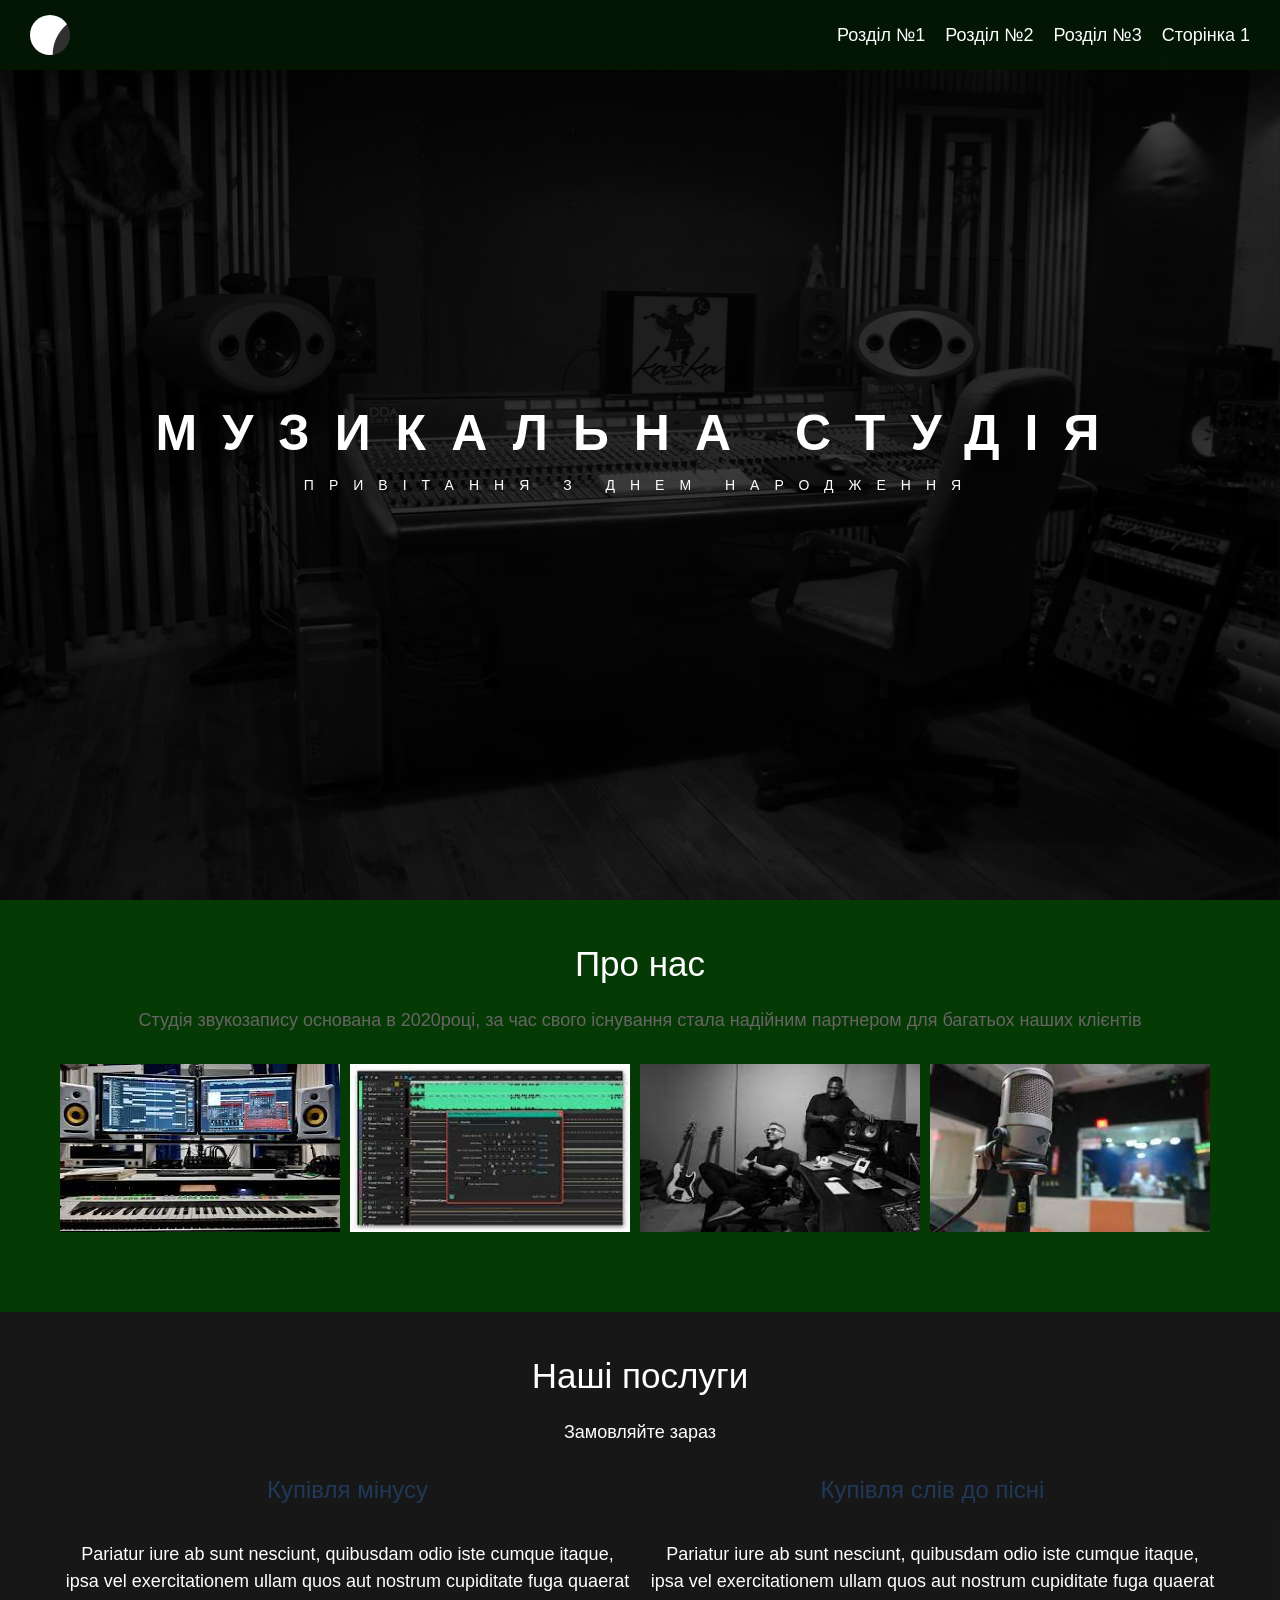
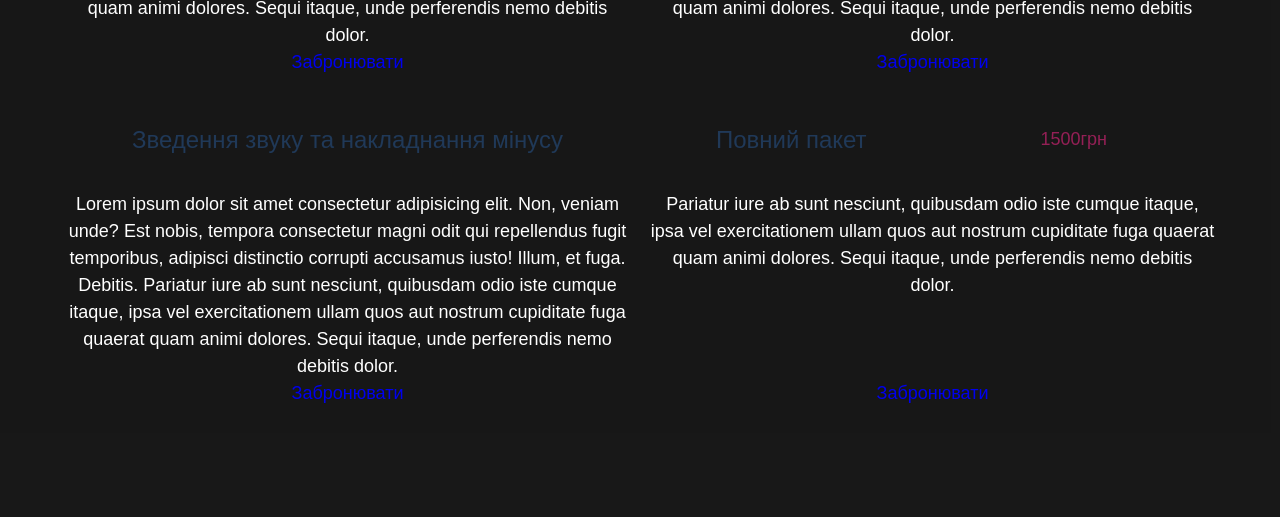
<file: index.html>
<!DOCTYPE html>
<html lang="en">
<head>
    <meta charset="UTF-8">
    <meta name="viewport" content="width=device-width, initial-scale=1">
    <title>Привітання аудіозаписом</title>
    <link rel="stylesheet" href="css/style.css">
    <link rel="shortcut icon" href="favicon.ico">
</head>
<body>
<div class="wrapper">
    <header class="header">
        <div class="header__container">
            <a href="" class="header__logo"></a>
            <div class="header__menu__menu">
                <div class="menu__icon">
                    <span></span>
                </div>
                <nav class="menu__body">
                    <ul class="menu__list">
                        <li><a data-goto=".wrapper" href="#" class="menu__link">Розділ №1</a></li>
                        <li><a data-goto=".content__ofus" href="#" class="menu__link">Розділ №2</a></li>
                        <li><a data-goto=".content__num" href="#" class="menu__link">Розділ №3</a></li>
                        <li>
                            <a href="" class="menu__link">Сторінка 1</a>
                            <span class="menu__arrow"></span>
                            <ul class="menu__sub-list">
                                <li>
                                    <a href="#" class="menu__sub-link">Розділ Сторінка 1</a>
                                </li>
                                <li>
                                    <a href="#" class="menu__sub-link">Розділ Сторінка 2</a>
                                </li>
                                <li>
                                    <a href="#" class="menu__sub-link">Розділ Сторінка 3</a>
                                </li>
                            </ul>
                        </li>
                    </ul>
                </nav>
            </div>
        </div>
    </header>
    <div class="full-screen">
        <div class="full-screen__body">
            <div class="full-screen__title">Музикальна студія</div>
            <div class="full-screen__text">Привітання з днем народження</div>
        </div>
        <img class="promo"  src="img/final-poster.jpg" alt="">
    </div>
    <div class="content">
        <div class="content__container">
            <div class="content__ofus">
                <div class="content__title">Про нас</div>
                <div class="content__text">Студія звукозапису основана в 2020році, за час свого існування стала надійним партнером для багатьох наших клієнтів</div>
                <div class="content__img">
                    <div class="imgs__one">
                        <img src="img/1.jfif" height="168px" width="280px"  alt="">
                    </div>
                    <div class="imgs__one">
                        <img src="img/2.jfif" height="168px"width="280px"  alt="">
                    </div>
                    <div class="imgs__one">
                        <img src="img/3.jfif" height="168px" width="280px"  alt="">
                    </div>
                    <div class="imgs__one">
                        <img src="img/4.jfif" height="168px"width="280px"  alt="">
                    </div>
                </div>
            </div>
        </div>
    </div>
    <div class="content two">
        <div class="content__container">
            <div class="content__ofus">
                <div class="content__title content__num">Наші послуги</div>
                <div class='container'>
                    <div class="columns__title title">Замовляйте зараз</div>
                        <div class="item__columns">
                            <div class="item__row">
                                <div class="item__body">
                                    <div class="item__title">Купівля мінусу</div>
                                    <div class="item__text">Pariatur iure ab sunt nesciunt, quibusdam odio iste cumque itaque, ipsa vel exercitationem ullam quos aut nostrum cupiditate fuga quaerat quam animi dolores. Sequi itaque, unde perferendis nemo debitis dolor.</div>
                                    <div class="linkbuy"> <a class="reservation" target="_blank" href="http://google.com">Забронювати</a></div>
                                    </div>
                            </div>
                            <div class="item__row">
                                <div class="item__body">
                                <div class="item__title">Купівля слів до пісні</div>
                                <div class="item__text">Pariatur iure ab sunt nesciunt, quibusdam odio iste cumque itaque, ipsa vel exercitationem ullam quos aut nostrum cupiditate fuga quaerat quam animi dolores. Sequi itaque, unde perferendis nemo debitis dolor.</div>
                                <div class='linkbuy'><a class="reservation" target="_blank" href="http://google.com">Забронювати</a></div>
                                </div>
                            </div>
                            <div class="item__row">
                                <div class="item__body">
                                <div class="item__title">Зведення звуку та накладнання мінусу</div>
                                <div class="item__text">Lorem ipsum dolor sit amet consectetur adipisicing elit. Non, veniam unde? Est nobis, tempora consectetur magni odit qui repellendus fugit temporibus, adipisci distinctio corrupti accusamus iusto! Illum, et fuga. Debitis. Pariatur iure ab sunt nesciunt, quibusdam odio iste cumque itaque, ipsa vel exercitationem ullam quos aut nostrum cupiditate fuga quaerat quam animi dolores. Sequi itaque, unde perferendis nemo debitis dolor.</div>
                                    <div class="linkbuy"><a class="reservation" target="_blank" href="http://google.com">Забронювати</a></div>
                                </div>
                            </div>
                            <div class="item__row">
                                <div class="item__body">
                                    <div class="item__2title">
                                    <div class="item__title__ofprice" >Повний пакет</div>
                                    <div class="item__title__price">1500грн</div>
                                    </div>
                                <div class="item__text">Pariatur iure ab sunt nesciunt, quibusdam odio iste cumque itaque, ipsa vel exercitationem ullam quos aut nostrum cupiditate fuga quaerat quam animi dolores. Sequi itaque, unde perferendis nemo debitis dolor.</div>
                                    <div class="nonetext"> consectetur, adipisicing elit. Enim doloribus deserunt, dolore, hic adipisci necessitatibus quam quas molestias ipsam ea error fugiat illo rem minus voluptatibus voluptate obcaecati explicabo sequi.</div>
                                <div class="linkbuy"><a class="reservation" class="non" target="_blank" href="http://google.com">Забронювати</a></div>
                                </div>
                            </div>
                        </div>
                    </div>
                </div>
            </div>
        </div>
    </div>
</div>
<script src="js/scriptone.js"></script>
</body>
</html>
</file>
<file: css/style.css>
*,
*::before,
*::after {
	padding: 0;
	margin: 0;
	border: 0;
	box-sizing: border-box;
}

a {
	text-decoration: none;
}

ul,
ol,
li {
	list-style: none;
}

img {
	vertical-align: top;
}
h1,
h2,
h3,
h4,
h5,
h6 {
	font-weight: inherit;
	font-size: inherit;
}

html,
body {
	height: 100%;
	line-height: 1;
	font-size: 14px;
	background-color: #333;
	color: #fff;
	font-family: Arial, "Helvetica Neue", Helvetica, sans-serif;
}

h1 {
	font-size: 30px;
	margin: 0px 0px 30px 0px;
}

.linkbuy{
	display: grid;
}

.wrapper {
    min-height: 100vh;
    display: flex;
    flex-direction: column;
}

.full-screen {
position: relative;
min-height: 100vh;
display: flex;
flex-direction: column;
}

.full-screen__body{
padding: 50px 15px;
background-color: rgba(0, 0, 0, 0.596);
position: relative;
z-index: 2;
display: flex;
flex: 1 1 auto;
justify-content: center;
align-items: center;
flex-direction: column;
text-transform: uppercase;
}

.full-screen__title{
	text-align: center;
	font-size: 50px;
	letter-spacing: 25px;
	font-weight: 700;
	margin: 0 0 20px 0;
}

@media (max-width: 550px) {
	.full-screen__title{
		font-size: 25px;
		letter-spacing: 12px;
		font-weight: 500;
		margin: 0 0 10px 0;
	}

	.full-screen__text  {
		letter-spacing: 7px;
	}	
}

@media (max-width: 767px) {
	.full-screen__title{
		text-align: center;
		font-size: 35px;
		letter-spacing: 17px;
		font-weight: 600;
		margin: 0 0 15px 0;
		}

	.full-screen__text  {
		text-align: center;
		letter-spacing: 12px;
	}
}


.full-screen__text  {
    letter-spacing: 15px;
}

.promo{
	position: fixed;
    top: 0;
    left: 0;
    width: 100%;
    height: 100%;
    object-fit: cover;
}

.content {
    position: relative;
	z-index: 5;
    background: rgba(5, 59, 5, 0.973);
}
.content__container {
	max-width: 1200px;
	margin: 0 auto;
	padding: 50px 15px;
	font-size: 18px;
	line-height: 150%;
}

.content__img{
	display: flex;
	flex: 0 1 auto;
	flex-wrap: wrap;
	justify-content: center;
}

.imgs__one{
	flex: 0 1 30%;
	margin: 0 10px 10px 0;
    align-items: center;
}

.content {
    position: relative;
	z-index: 5;
    background: rgba(5, 59, 5, 0.973);
}

.content__container {
		max-width: 1200px;
        margin: 0 auto;
        padding: 50px 15px;
        font-size: 18px;
        line-height: 150%;
}

.content__img{
	display: flex;
	flex: 0 1 auto;
	flex-wrap: wrap;
	justify-content: center;
}

.imgs__one{
	flex: 0 1 22%;
	margin: 0 10px 10px 0;
    align-items: center;
}

.content__ofus{
    margin: 0 0 20px 0;text-align: center;
	justify-self: center;
}

.content__title{margin: 0 0 30px 0;
	font-size: 35px;
	font-weight: 500;
}

.content__text{
	color: rgb(104, 100, 100);
	margin: 0 0 30px 0;
}

.two{
	background: rgba(22, 22, 22, 0.925);
}

.container{
	max-width: 1180px;
	margin: 0px auto;
}

.columns {
	background-color: #f5f5f5;
	padding: 50px 0 20px 0;
}

.title{
	margin: 10px 0 20px 0;
}

.item__columns{
	display: grid;
	grid-template-columns: 50% 50%;
	grid-auto-rows: auto;

	
}

.item__row{
	justify-content: space-between;
    display: grid;
	padding: 10px;
	margin-bottom: 30px;
}

.item__body {
	justify-content: space-between;
    display: grid;
}

.item__title {
	padding: 0 0 10px;
	color: #203958;
    font-size: 24px;
}

@media (min-width: 550px) {
	.item__title { 
		min-height: 65px;
	}

	.item__2title {
		min-height: 65px;
	}
}

.item__2title{
	display: grid;
    justify-content: space-between;
    grid-template-columns: 1fr 1fr;
}

.item__title__ofprice{
	padding: 0 0 10px;
	color: #203958;
    font-size: 24px;
}

.item__title__price{
	color: rgb(148, 32, 86);
}

a:hover{
	box-shadow: -1px 0px 11px 11px rgb(255 255 255);
    background-color: rgb(255 255 255);
    color: red;
}

.reservation:hover{
	min-width: 120px;
}

.nonetext{
opacity: 0;
}

.content__title1{
	text-align: center;
	font-size: 35px;
    font-weight: 500;
	margin: 50px 0 0 0;
}

.columns__title1{
	text-align: center;
	margin: 30px 0 0 0;
}

@media (max-width: 550px) {
	.item__columns{
		display: block;
	}
}

.header{
	position: fixed;
	top: 0;
	left: 0;
	width: 100%;
	z-index: 10;
	background: rgb(4 23 4 / 97%);
}

.header__container{
	margin: 0 auto;
	display: flex;
	padding: 0 30px;
	align-items: center;
	justify-content: space-between;
	min-height: 70px;
}

.header__logo{
	border-radius: 50%;
	background: #fff;
	position: relative;
	z-index: 5;
	width: 40px;
	height: 40px;
	background-image: url('/favicon.ico');
}

.menu__icon{
	display: none;
}

.menu__list > li {
position: relative;
margin: 0 0 0 20px;
}

.menu__link{
	color: #fff;
	font-size: 18px;
}

.menu__sub-list{
	position: absolute;
	top: 100%;
	right: 0;
	background-color: black;
	padding: 15px;
	min-width: 200px;
}

.menu__sub-list li{
margin: 0 0 10px 0;
}

.menu__sub-list:last-child{
margin: 0;
}

.menu__sub-link:hover{
	text-decoration: underline;
}

@media (min-width: 767px){
	.menu__list{
		display: flex;
		align-items: center;
	}

	.menu__list > li {
		padding: 10px 0;
	}

	.menu__sub-list{
	transform: translate(0px, 10%);
	opacity: 0;
	visibility: hidden;
	transition: all 0.3s ease 0s;
	pointer-events: none;
	}
}

body._pc .menu__list > li:hover .menu__sub-list {
opacity: 1;
visibility: visible;
transform: translate(0px, 0px);
pointer-events: all;
}

.menu__arrow{
	display: none;
}

body._touch .menu__list > li {
	display: flex;
	align-items: center;
}

body._touch .menu__arrow {
	display: block;
	width: 0;
	height: 0;
	margin: 0 0 0 5px;
	transition: transform 0.3s ease 0s;
	border-left: 5px solid transparent;
	border-right: 5px solid transparent;
	border-top: 10px solid #fff;
}

body._touch .menu__list > li._active .menu__sub-list {
	opacity: 1;
	visibility: visible;
	transform: translate(0px, 0px);
	pointer-events: all;
}

body._touch .menu__list > li._active .menu__arrow {
	transform: rotate(-180deg);
}

@media (max-width: 767px) {
	.menu__icon{
		z-index: 5;
		display: block;
		position: relative;
		width: 30px;
		height: 18px;
		cursor: pointer;
	}

	.menu__icon span,
	.menu__icon::before,
	.menu__icon::after {
		left: 0;
		position: absolute;
		height: 10%;
		width: 100%;
		transition: all 0.3s ease 0s;
		background-color: #fff;
	}

	.menu__icon::before,
	.menu__icon::after{
		content: "";
	}

	.menu__icon::before{
		top: 0;
	}

	.menu__icon::after{
		bottom: 0;
	}

	.menu__icon span{
		top: 50%;
		transform: scale(1) translate(0px, -50%);
	}

	.menu__icon._active span {
		transform: scale(0) translate(0px, -50%);
	}

	.menu__icon._active::before {
		top: 50%;
		transform: rotate(-45deg) translate(0px, -50%);
	}

	.menu__icon._active::after {
		bottom: 50%;
		transform: rotate(45deg) translate(0px, 50%);
	}

	.menu__body{
		position: fixed;
		top: 0;
		left: -100%;
		width: 100%;
		height: 100%;
		background-color: rgba(0, 0, 0, 0.9);
		padding: 100px 30px 30px 30px;
		transition: left 0.3s ease 0s;
		overflow: auto;
	}
	
	.menu__body._active {
		left: 0;
	}
	
	body._pc .menu__list > li:hover .menu__sub-list {
		display: block;
	}

	body._lock {
		overflow: hidden;
	}

	.menu__body::before{
		content: '';
		position: fixed;
		width: 100%;
		top: 0;
		left: 0;
		height: 70px;
		background-color: rgb(4 23 4 / 97%);
		z-index: 2;
	}

	.menu__list > li {
		flex-wrap: wrap;
		margin: 0 0 30px 0;
	}

	.menu__list > li:last-child{
		margin-bottom: 0;
	}

	.menu__link {
		font-size: 24px;
	}

	.menu__sub-list {
		position: relative;
		background-color: #fff;
		margin: 20px 0 0 0;
		display: none;
		flex: 1 1 100%;
		margin: 20px 0 0 0;
	}

	.menu__list > li._active .menu__sub-list {
		display: block;
	}

	.menu__sub-link {
		font-size: 20px;
		color: #000;
	}
}

@media (max-width: 440px) {
	.full-screen__title {
		font-size: 25px;
		letter-spacing: 12px;
		font-weight: 600;
		margin: 0 0 15px 0;
	}

	.full-screen__text {
		letter-spacing: 8px;
		font-size: 13px;
	}
}


@media (max-width: 550px) {
	.nonetext{
	display: none;
	}
}
</file>
